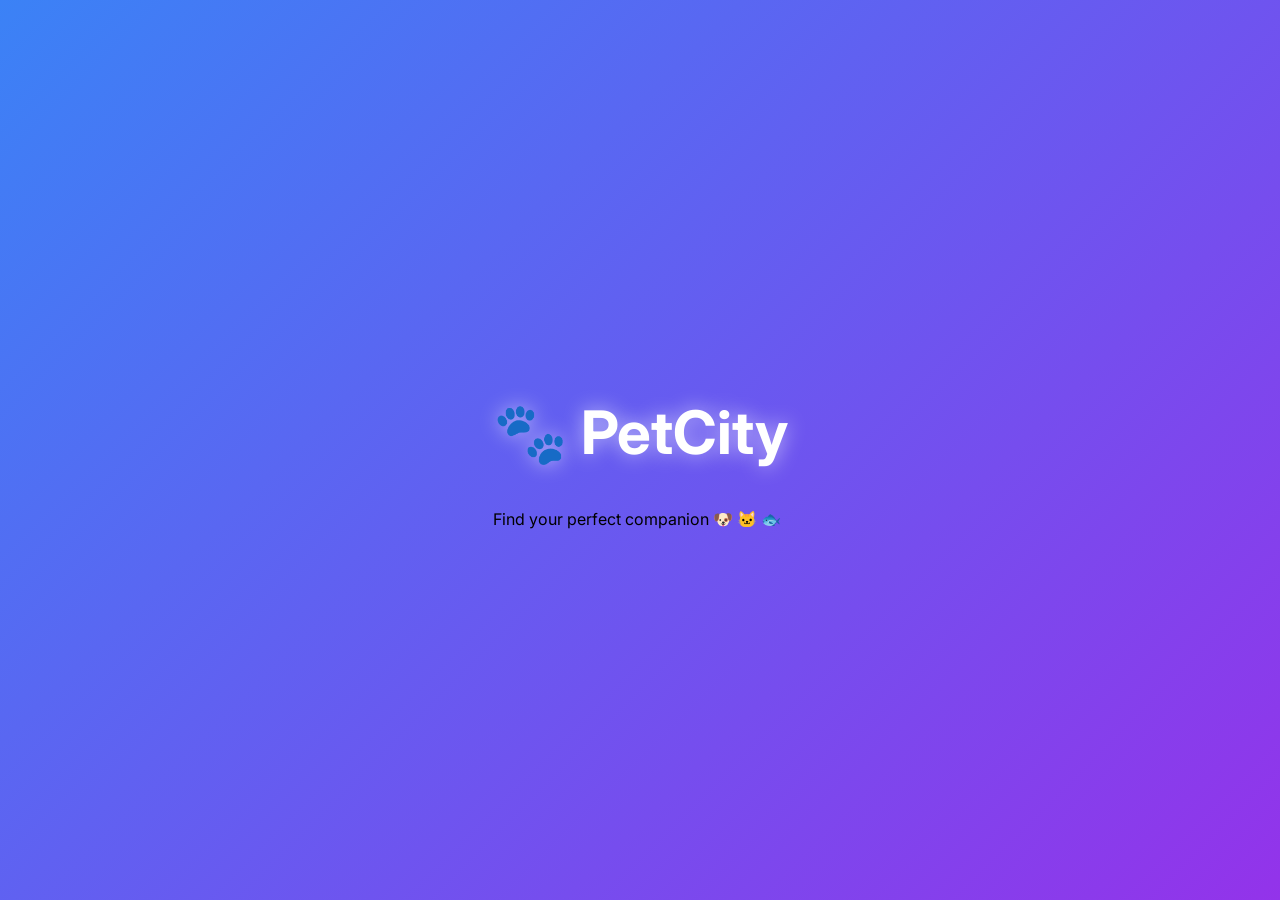
<file: pet/index.html>
<!DOCTYPE html>
<html>
<head>
  <title>PetCity</title>
  <link rel="stylesheet" href="css/styles.css">
  <link href="https://fonts.googleapis.com/css2?family=Inter&display=swap" rel="stylesheet">
</head>
<body>

<!-- SPLASH -->
<div id="splash">
  <div class="splash-content">
    <h1>🐾 PetCity</h1>
    <p>Find your perfect companion 🐶 🐱 🐟</p>
  </div>
</div>

<header class="navbar">
  <div class="logo" onclick="window.location.href='index.html'">
    🐾 PetCity
  </div>
  <div id="navButtons"></div>
</header>

<!-- HERO -->
<section class="hero">
  <h1>Welcome to PetCity</h1>
  <p>Find your perfect companion 🐶🐱🐟</p>
</section>

<!-- CONTROLS -->
<div class="controls">

  <div class="search-box">
    <input id="search" placeholder="Search pets..." oninput="UI.home()">
  </div>

  <div class="filter-buttons">
    <button onclick="UI.setFilter('', this)" class="active">All</button>
    <button onclick="UI.setFilter('Dog', this)">🐶 Dog</button>
    <button onclick="UI.setFilter('Cat', this)">🐱 Cat</button>
    <button onclick="UI.setFilter('Parrot', this)">🦜 Parrot</button>
    <button onclick="UI.setFilter('Hamster', this)">🐹 Hamster</button>
    <button onclick="UI.setFilter('Fish', this)">🐟 Fish</button>
  </div>

  <select id="sort" onchange="UI.home()">
    <option value="">Sort</option>
    <option value="az">A-Z</option>
    <option value="new">Newest</option>
  </select>

</div>

<!-- LOADER -->
<div id="loader">
  <div class="spinner"></div>
</div>

<!-- MAIN -->
<main id="app"></main>

<!-- SCRIPTS -->
<script src="js/storage.js"></script>
<script src="js/pets.js"></script>
<script src="js/upload.js"></script>
<script src="js/auth.js"></script>
<script src="js/admin.js"></script>
<script src="js/ui.js"></script>

<script>
window.onload = () => {

  UI.applyTheme();
  Auth.init();
  UI.updateNavbar();

  let splash = document.getElementById("splash");

  if(localStorage.getItem("skipSplash") === "true"){

    localStorage.removeItem("skipSplash");
    splash.style.display = "none";

    UI.showLoader();

    setTimeout(()=>{
      UI.home();
      UI.hideLoader();
    }, 100);

  } else {

    UI.showSplash(()=>{
      UI.showLoader();

      setTimeout(()=>{
        UI.home();
        UI.hideLoader();
      }, 100);
    });

  }
};

</script>

</body>
</html>
</file>
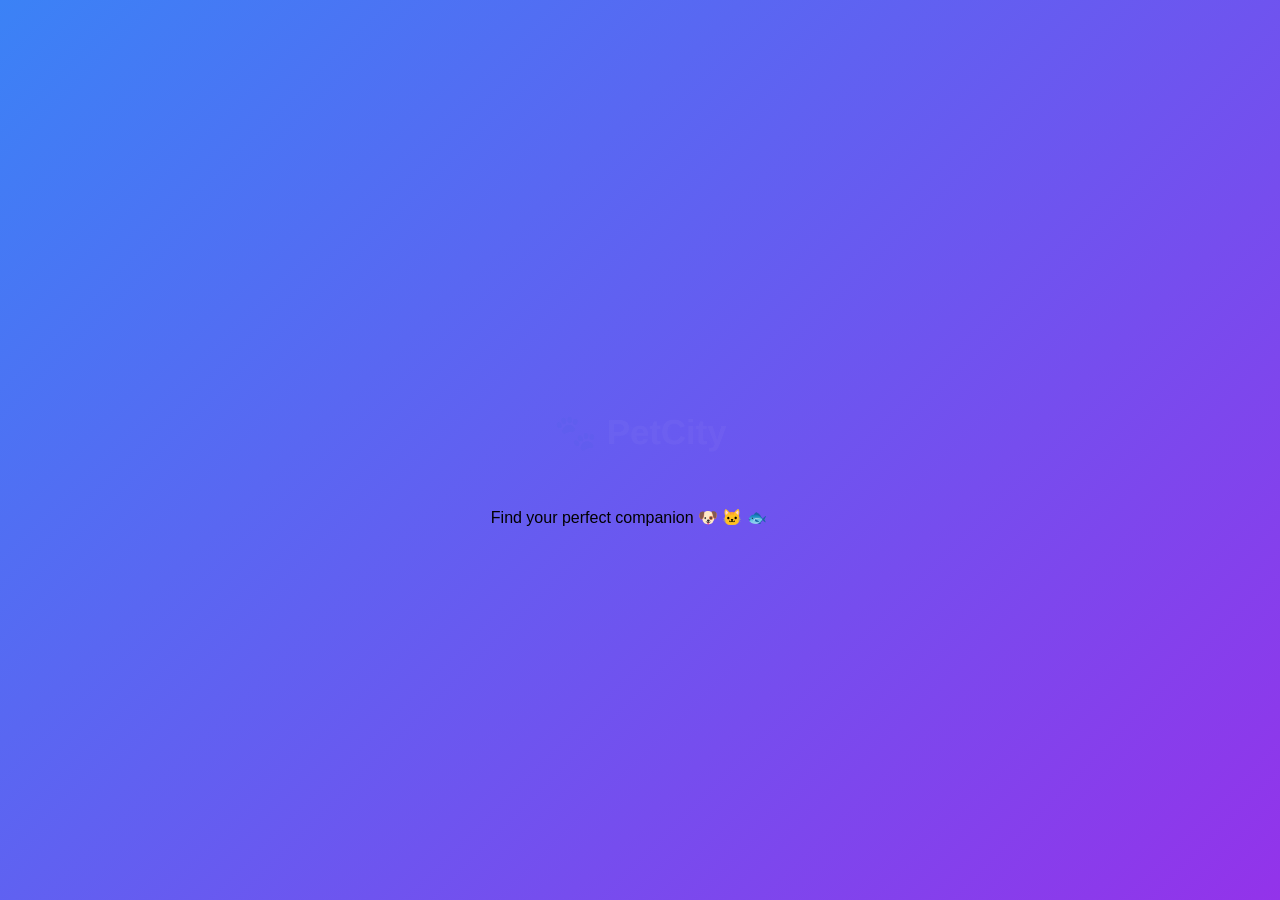
<file: pet/admin.html>
<!DOCTYPE html>
<html>
<head>
  <title>Admin - PetCity</title>
  <link rel="stylesheet" href="css/styles.css">
</head>
<body>

<header class="navbar">
  <div class="logo" onclick="window.location.href='index.html'">🐾 PetCity</div>
  <div id="navButtons"></div>
</header>

<main id="app"></main>

<script src="js/storage.js"></script>
<script src="js/pets.js"></script>
<script src="js/upload.js"></script>
<script src="js/auth.js"></script>   
<script src="js/admin.js"></script>
<script src="js/ui.js"></script>

<script>
window.onload = () => {
     UI.applyTheme(); 
  UI.updateNavbar();
  Admin.panel();
};
</script>

</body>
</html>
</file>
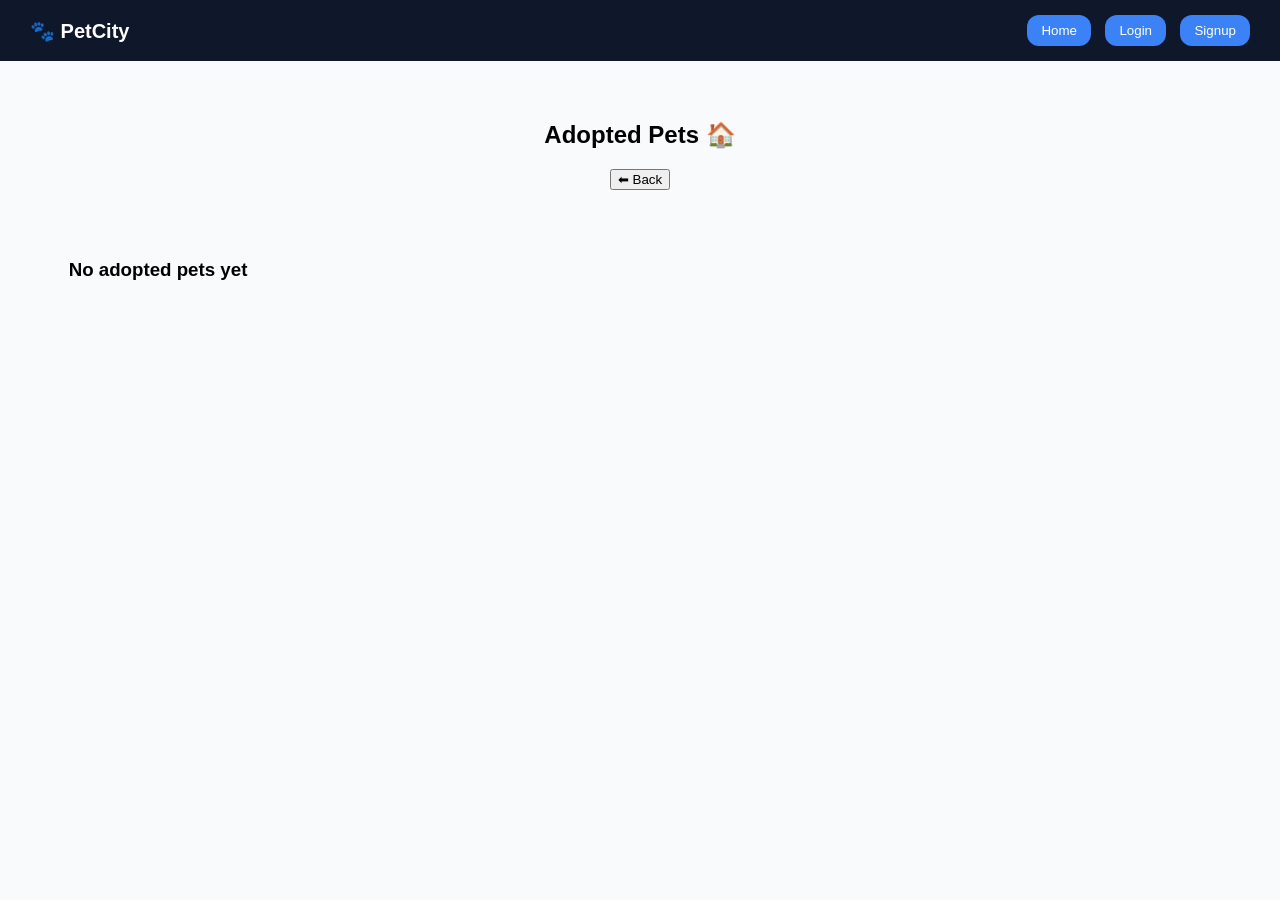
<file: pet/adopted.html>
<!DOCTYPE html>
<html>
<head>
  <title>Adopted Pets - PetCity</title>
  <link rel="stylesheet" href="css/styles.css">
</head>
<body>

<header class="navbar">
  <div class="logo" onclick="window.location.href='index.html'">🐾 PetCity</div>
  <div id="navButtons"></div>
</header>

<main id="app"></main>

<script src="js/storage.js"></script>
<script src="js/pets.js"></script>
<script src="js/upload.js"></script>
<script src="js/auth.js"></script>   
<script src="js/admin.js"></script>
<script src="js/ui.js"></script>
<script>
window.onload = () => {
   UI.applyTheme(); 
  UI.updateNavbar();
  Admin.viewAdopted();
};
</script>

</body>
</html>
</file>
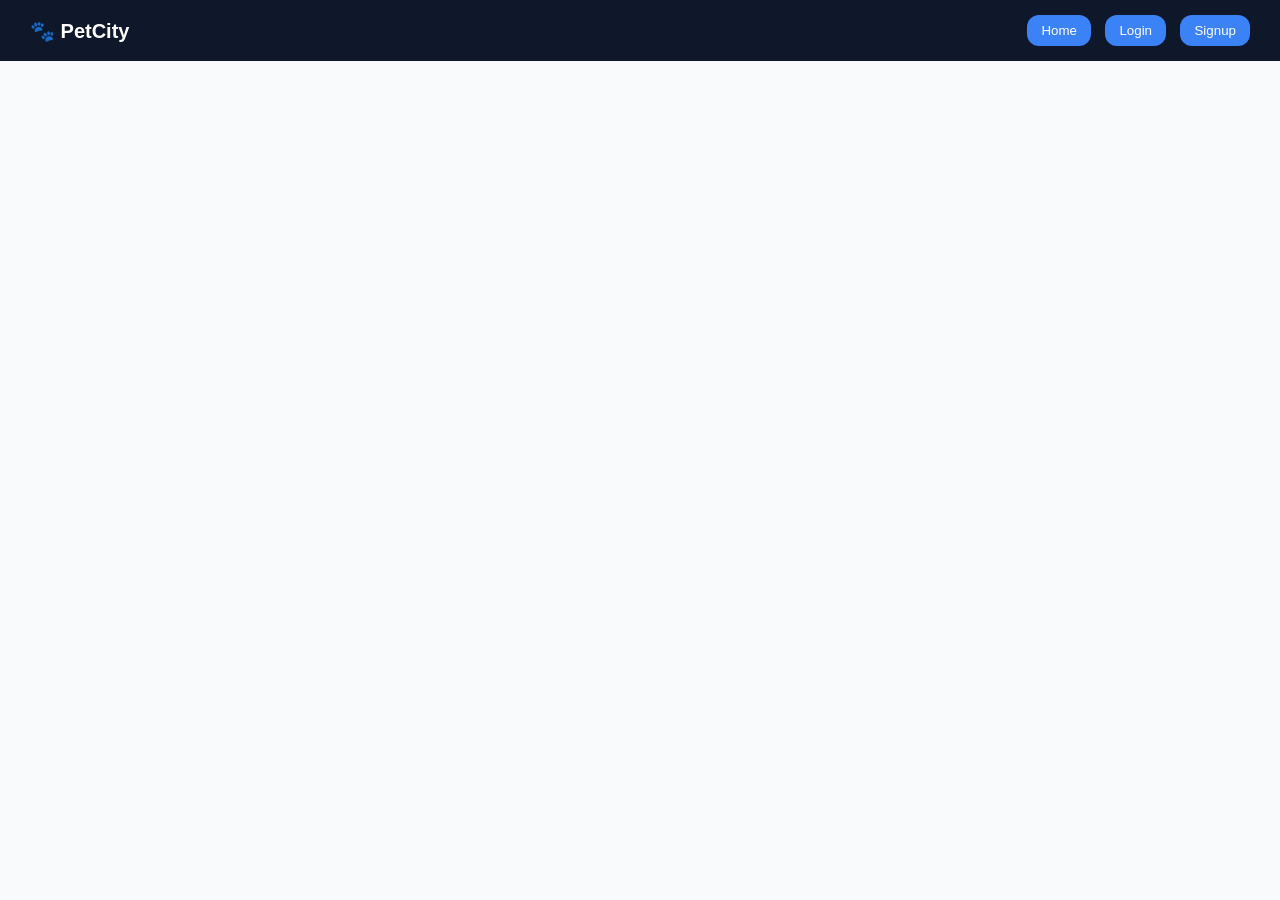
<file: pet/details.html>
<!DOCTYPE html>
<html>
<head>
  <title>Details - PetCity</title>
  <link rel="stylesheet" href="css/styles.css">
</head>
<body>

<header class="navbar">
  <div class="logo" onclick="window.location.href='index.html'">🐾 PetCity</div>
  <div id="navButtons"></div>
</header>

<main id="app"></main>

<script src="js/storage.js"></script>
<script src="js/pets.js"></script>
<script src="js/upload.js"></script>
<script src="js/auth.js"></script>   
<script src="js/admin.js"></script>
<script src="js/ui.js"></script>

<script>
window.onload = () => {
     UI.applyTheme(); 
  UI.updateNavbar();

  let params = new URLSearchParams(window.location.search);
  let id = params.get("id");

  UI.details(Number(id));
};
</script>

</body>
</html>
</file>
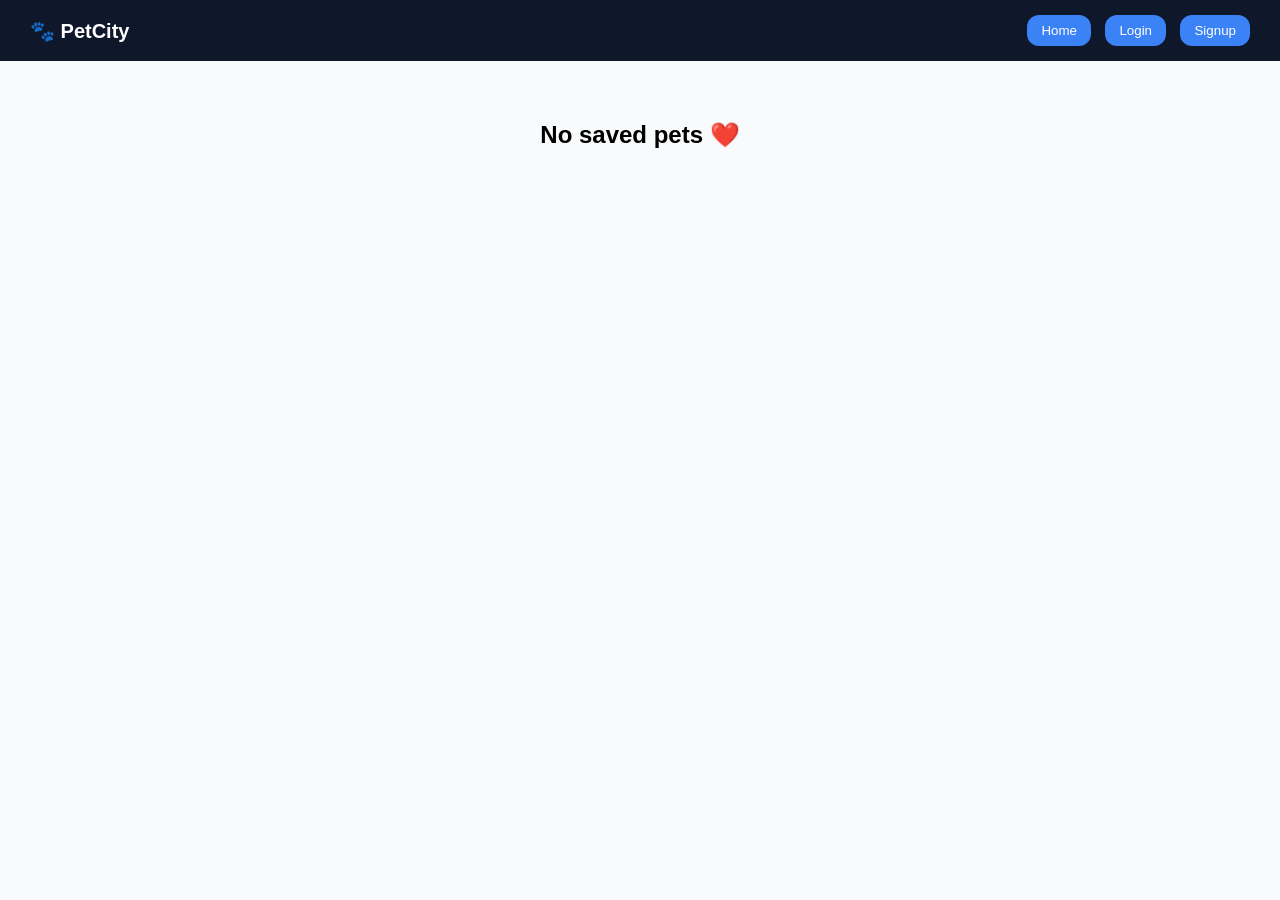
<file: pet/favorites.html>
<!DOCTYPE html>
<html>
<head>
  <title>Favorites - PetCity</title>
  <link rel="stylesheet" href="css/styles.css">
</head>
<body>

<header class="navbar">
  <div class="logo" onclick="window.location.href='index.html'">🐾 PetCity</div>
  <div id="navButtons"></div>
</header>

<main id="app"></main>

<script src="js/storage.js"></script>
<script src="js/pets.js"></script>
<script src="js/upload.js"></script>
<script src="js/auth.js"></script>   
<script src="js/admin.js"></script>
<script src="js/ui.js"></script>

<script>
window.onload = () => {
     UI.applyTheme(); 
  UI.updateNavbar();
  UI.favorites();
};
</script>

</body>
</html>
</file>
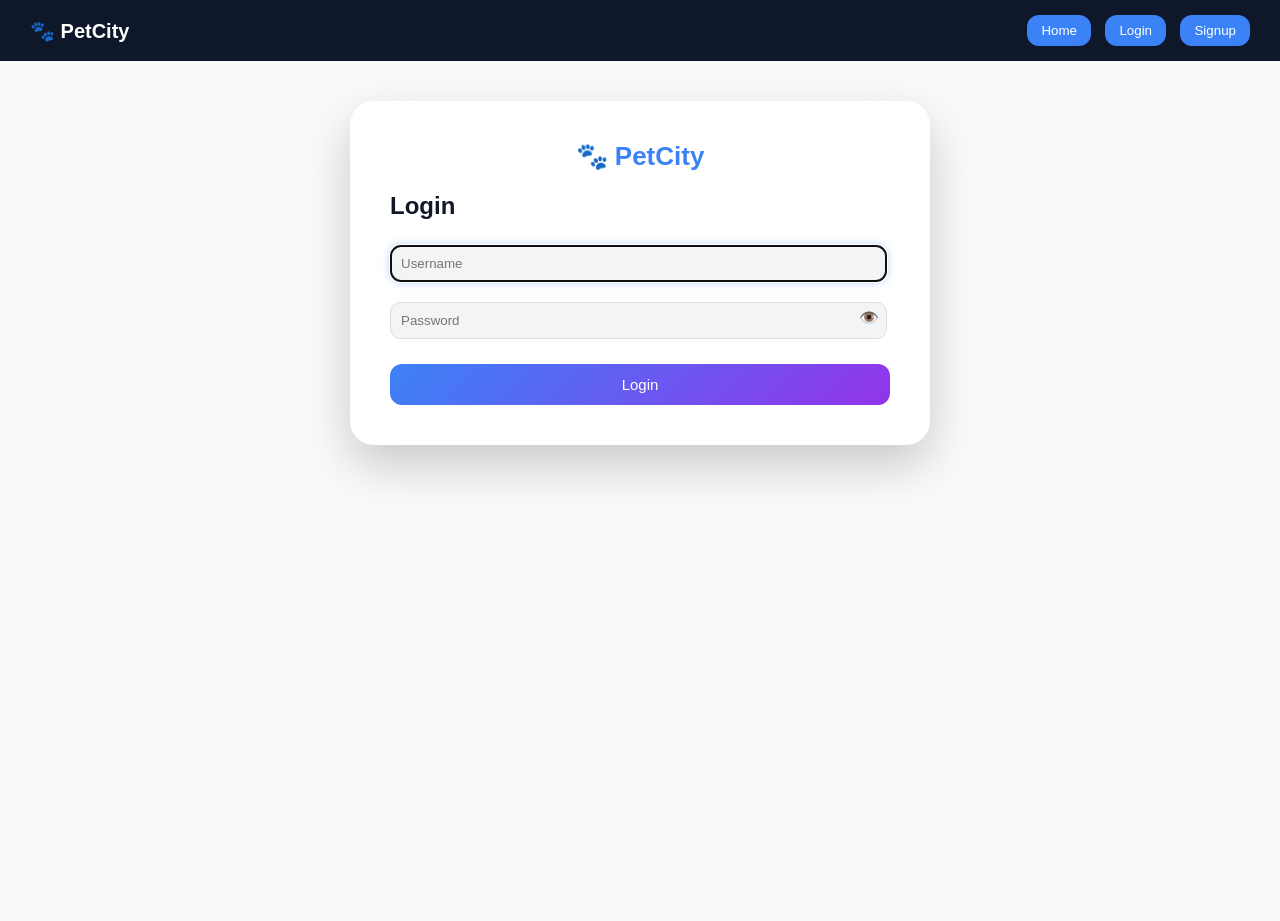
<file: pet/login.html>
<!DOCTYPE html>
<html>
<head>
  <title>Login - PetCity</title>
  <link rel="stylesheet" href="css/styles.css">
</head>
<body>

<header class="navbar">
  <div class="logo" onclick="window.location.href='index.html'">🐾 PetCity</div>
  <div id="navButtons"></div>
</header>

<main id="app"></main>

<script src="js/storage.js"></script>
<script src="js/auth.js"></script>
<script src="js/ui.js"></script>

<script>
window.onload = () => {
     UI.applyTheme(); 
  UI.updateNavbar();
  Auth.show();
};
</script>

</body>
</html>
</file>
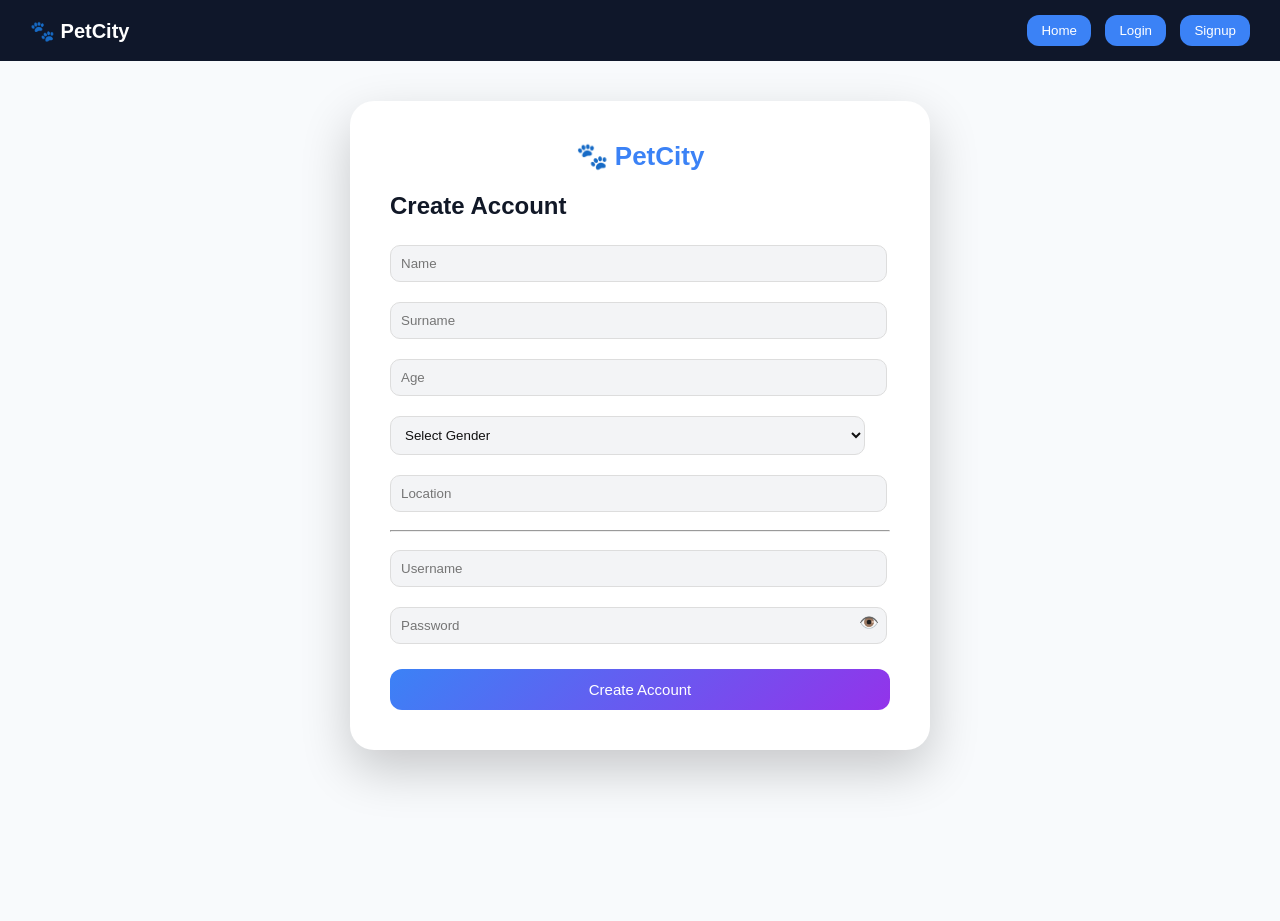
<file: pet/signup.html>
<!DOCTYPE html>
<html>
<head>
  <title>Signup - PetCity</title>
  <link rel="stylesheet" href="css/styles.css">
</head>
<body>

<header class="navbar">
  <div class="logo" onclick="window.location.href='index.html'">🐾 PetCity</div>
  <div id="navButtons"></div>
</header>

<main id="app"></main>

<script src="js/storage.js"></script>
<script src="js/auth.js"></script>
<script src="js/ui.js"></script>

<script>
window.onload = () => {
     UI.applyTheme(); 
  UI.updateNavbar();
  Auth.signupShow();
};
</script>

</body>
</html>
</file>
<file: pet/css/styles.css>
body{
  margin:0;
  font-family:'Inter', sans-serif;
  background:#f8fafc;
  transition:0.3s;
}

.dark{
  background:#0f172a;
  color:white;
}

/* NAVBAR */
.navbar{
  display:flex;
  justify-content:space-between;
  align-items:center;
  padding:15px 30px;
  background:#0f172a;
  color:white;
}

.logo{
  font-weight:bold;
  font-size:20px;
  cursor:pointer;
}

.navbar button{
  margin-left:10px;
  padding:8px 14px;
  border:none;
  border-radius:12px;
  background:#3b82f6;
  color:white;
  cursor:pointer;
  transition:.2s;
}

.navbar button:hover{
  transform:scale(1.1);
}

/* HERO */
.hero{
  text-align:center;
  padding:60px;
  background:linear-gradient(135deg,#3b82f6,#9333ea);
  color:white;
}

/* CONTROLS */
.controls{
  display:flex;
  justify-content:center;
  flex-wrap:wrap;
  gap:10px;
  margin:20px;
}

/* SEARCH */
.search-box{
  position:relative;
}

.search-box input{
  padding:12px 15px;
  width:220px;
  border-radius:25px;
  border:1px solid #ccc;
  outline:none;
  transition:0.3s;
}

.search-box input:focus{
  width:260px;
  border-color:#3b82f6;
  box-shadow:0 0 10px rgba(59,130,246,0.5);
}

/* FILTER BUTTONS */
.filter-buttons{
  display:flex;
  gap:8px;
  flex-wrap:wrap;
}

.filter-buttons button{
  padding:10px 15px;
  border:none;
  border-radius:20px;
  background:#e5e7eb;
  cursor:pointer;
  transition:0.3s;
}

.filter-buttons button:hover{
  background:#3b82f6;
  color:white;
  transform:scale(1.1);
}

.filter-buttons button.active{
  background:#3b82f6;
  color:white;
}

/* SORT */
.controls select{
  padding:12px;
  border-radius:20px;
  border:1px solid #ccc;
  cursor:pointer;
}

/* GRID */
.grid{
  display: grid;
  grid-template-columns: repeat(5, 1fr); 
  gap: 25px;
  padding: 30px;
}

/* 📱 RESPONSIVE */
@media(max-width:900px){
  .grid{
    grid-template-columns:repeat(2,1fr);
  }
}

@media(max-width:600px){
  .grid{
    grid-template-columns:1fr;
  }
}

/* CARD */
.card{
  background:white;
  border-radius:20px;
  overflow:hidden;
  box-shadow:0 10px 25px rgba(0,0,0,0.08);
  transition:all 0.3s ease;
  animation: fadeInUp 0.5s ease;
  transform:scale(1);
}

/* DARK MODE */
.dark .card{
  background:#1e293b;
}

/* HOVER EFFECT */
.card:hover{
  transform:translateY(-10px) scale(1.05);
  box-shadow:0 20px 40px rgba(0,0,0,0.2);
}

/* IMAGE */
.card img{
  width:100%;
  height:200px;
  object-fit:cover;
  cursor:pointer;
  transition:transform 0.4s ease;
}

/* IMAGE ZOOM ON HOVER */
.card:hover img{
  transform:scale(1.1);
}

/* CONTENT */
.card-content{
  padding:15px;
}

/* BUTTONS */
.card-content button{
  margin:5px;
  padding:6px 12px;
  border:none;
  border-radius:12px;
  cursor:pointer;
  background:#e5e7eb;
  transition:all 0.2s ease;
}

/* BUTTON HOVER */
.card-content button:hover{
  background:#3b82f6;
  color:white;
  transform:scale(1.05);
}

/* BUTTON CLICK FEEL */
.card-content button:active{
  transform:scale(0.95);
}
.card:hover{
  box-shadow:0 20px 40px rgba(0,0,0,0.2),
             0 0 10px rgba(59,130,246,0.2);
}

/*  BADGES */
.badge{
  display:inline-block;
  color:white;
  padding:6px 10px;
  border-radius:12px;
  font-size:12px;
  margin:8px 0;
}

/* STATUS COLORS */
.badge.available{
  background:#3b82f6;
}

.badge.pending{
  background:#f59e0b;
}

.badge.adopted{
  background:#ef4444;
}

/* FORMS */
.form-box{
  width:100%;
  max-width:500px;   /* 🔥 bigger */
  padding:40px;      /* 🔥 more space inside */
  border-radius:24px;
  box-shadow:0 20px 50px rgba(0,0,0,0.2);
  transition:0.3s;
}

/* LIGHT MODE */
.form-box{
  background:#ffffff;
  color:#111827;
}

/* DARK MODE */
.dark .form-box{
  background:#1e293b;
  color:white;
}

.form-box input,
.form-box select,
.form-box textarea{
  width:95%;
  margin:10px 0;
  padding:10px;
  border-radius:10px;
  border:1px solid #ddd;
}

.form-box button{
  width:100%;
  padding:10px;
  background:#3b82f6;
  color:white;
  border:none;
  border-radius:10px;
}

/* LOGO */
.form-logo{
  text-align:center;
  font-size:22px;
  font-weight:bold;
  margin-bottom:15px;
  color:#3b82f6;
  animation: fadeIn 0.8s ease;
}

/* PASSWORD */
.password-box{
  position:relative;
}

.password-box span{
  position:absolute;
  right:11px;
  top:16px;
  cursor:pointer;
}

/* TOAST */
.toast{
  position:fixed;
  top:20px;
  right:20px;
  background:#3b82f6;
  color:white;
  padding:10px 15px;
  border-radius:10px;
  box-shadow:0 5px 15px rgba(0,0,0,0.2);
  animation: fadeIn 0.3s ease;
}

/* PAGE ANIMATION */
#app{
  animation: fadePage 0.3s ease;
}

@keyframes fadePage{
  from{opacity:0; transform:translateY(10px);}
  to{opacity:1; transform:translateY(0);}
}

@keyframes fadeIn{
  from{opacity:0; transform:translateY(-10px);}
  to{opacity:1; transform:translateY(0);}
}

@keyframes fadeInUp{
  from{opacity:0; transform:translateY(10px);}
  to{opacity:1; transform:translateY(0);}
}

/* ADMIN BUTTONS */
.approve{
  background:#22c55e;
  color:white;
  border:none;
  padding:8px 12px;
  border-radius:10px;
  cursor:pointer;
  margin:5px;
}

.approve:hover{
  background:#16a34a;
}

.deny{
  background:#ef4444;
  color:white;
  border:none;
  padding:8px 12px;
  border-radius:10px;
  cursor:pointer;
  margin:5px;
}

.deny:hover{
  background:#dc2626;
}

/* BACK BUTTON */
.back-btn{
  background:#e5e7eb;
  border:none;
  padding:10px 16px;
  border-radius:12px;
  cursor:pointer;
}

.back-btn:hover{
  background:#cbd5f5;
}
/* ADMIN PANEL */
.admin-container{
  padding:20px;
  text-align:center;
}

.admin-container h2{
  margin-bottom:20px;
}

/* ACTION BUTTONS */
.admin-actions{
  display:flex;
  justify-content:center;
  gap:15px;
  margin-bottom:25px;
}

/* BUTTON TYPES */
.primary-btn{
  background:#3b82f6;
  color:white;
  padding:10px 18px;
  border:none;
  border-radius:12px;
  cursor:pointer;
}

.primary-btn:hover{
  background:#2563eb;
}

.secondary-btn{
  background:#9333ea;
  color:white;
  padding:10px 18px;
  border:none;
  border-radius:12px;
  cursor:pointer;
}

.secondary-btn:hover{
  background:#7e22ce;
}

/* EDIT & DELETE */
.edit-btn{
  background:#facc15;
  border:none;
  padding:6px 10px;
  border-radius:10px;
  cursor:pointer;
  margin:5px;
}

.delete-btn{
  background:#ef4444;
  color:white;
  border:none;
  padding:6px 10px;
  border-radius:10px;
  cursor:pointer;
  margin:5px;
}
.form-box textarea{
  height:80px;
  resize:none;
}
:root{
  --section-bg:#f1f5f9;
}

.dark{
  --section-bg:#1e293b;
}

.auth-page{
  min-height:100vh;
  display:flex;
  justify-content:center;
  align-items:center;
  background:linear-gradient(135deg,#0f172a,#1e293b);
  padding:20px;
}
#app{
  padding:40px 20px;
}

/* When form is rendered */
#app:has(.form-box){
  min-height:calc(100vh - 120px);
  display:flex;
  justify-content:center;
  align-items:center;
}
/* hide hero + filters when login/signup is open */
#app:has(.form-box) ~ .hero,
#app:has(.form-box) ~ .controls{
  display:none;
}
/* SPLASH SCREEN */
#splash{
  position:fixed;
  top:0;
  left:0;
  width:100%;
  height:100%;
  background:linear-gradient(135deg,#3b82f6,#9333ea);
  display:flex;
  justify-content:center;
  align-items:center;
  z-index:9999;
  transition:opacity 0.8s ease;
}

/* LOGO */
.splash-content h1{
  font-size:60px;
  color:white;
  animation: logoAnim 1.5s ease;
}

/* ANIMATION */
@keyframes logoAnim{
  0%{
    transform:scale(0.5);
    opacity:0;
  }
  50%{
    transform:scale(1.2);
  }
  100%{
    transform:scale(1);
    opacity:1;
  }
}
.splash-content h1{
  text-shadow:0 0 20px rgba(255,255,255,0.6);
}
/* PAGE TRANSITION */
#app{
  animation: pageFade 0.4s ease;
}

@keyframes pageFade{
  from{
    opacity:0;
    transform:translateY(10px);
  }
  to{
    opacity:1;
    transform:translateY(0);
  }
}
button{
  transition: all 0.2s ease;
}

button:active{
  transform:scale(0.95);
}
/* LOADER */
#loader{
  position:fixed;
  top:0;
  left:0;
  width:100%;
  height:100%;
  background:rgba(15,23,42,0.6);
  display:none;
  justify-content:center;
  align-items:center;
  z-index:9999;
}

.spinner{
  width:50px;
  height:50px;
  border:5px solid #ddd;
  border-top:5px solid #3b82f6;
  border-radius:50%;
  animation: spin 1s linear infinite;
}

@keyframes spin{
  to{ transform:rotate(360deg); }
}

.navbar button{
  position:relative;
  overflow:hidden;
}

.navbar button::after{
  content:"";
  position:absolute;
  width:0;
  height:100%;
  left:0;
  top:0;
  background:rgba(255,255,255,0.2);
  transition:0.3s;
}

.navbar button:hover::after{
  width:100%;
}

/* MOVE FORM HIGHER */
#app:has(.form-box){
  align-items:flex-start;   /* instead of center */
  padding-top:40px;         /* push it up near search */
}
.form-box input,
.form-box select{
  background:#f3f4f6;
  color:#111;
  border:1px solid #ddd;
}

.dark .form-box input,
.dark .form-box select{
  background:#0f172a;
  color:white;
  border:1px solid #334155;
}
.form-box input:focus,
.form-box select:focus{
  border-color:#3b82f6;
  box-shadow:0 0 8px rgba(59,130,246,0.4);
}
.form-box button{
  margin-top:15px;
  padding:12px;
  font-size:15px;
  border-radius:12px;
  background:linear-gradient(135deg,#3b82f6,#9333ea);
  transition:0.3s;
}

.form-box button:hover{
  transform:scale(1.05);
}
.form-logo{
  font-size:26px;
  margin-bottom:10px;
}

.form-box h2{
  margin-bottom:15px;
}
.card{
  cursor:pointer;
}
.badge.adopted{
  background:#ef4444;
  color:white;
}
.card-content {
    padding: 15px;
}
.skeleton{
  height:300px;
  background:linear-gradient(
    90deg,
    #eee 25%,
    #ddd 50%,
    #eee 75%
  );
  background-size:200% 100%;
  animation: shimmer 1.5s infinite;
}

@keyframes shimmer{
  0%{background-position:-200% 0;}
  100%{background-position:200% 0;}
}
/* Tablet */
@media(max-width:1100px){
  .grid{
    grid-template-columns: repeat(3, 1fr);
  }
}

/* Small tablet */
@media(max-width:800px){
  .grid{
    grid-template-columns: repeat(2, 1fr);
  }
}

/* Mobile */
@media(max-width:500px){
  .grid{
    grid-template-columns: 1fr;
  }
}
.card img{
  height: 180px; /* slightly smaller for 5 layout */
}
</file>
